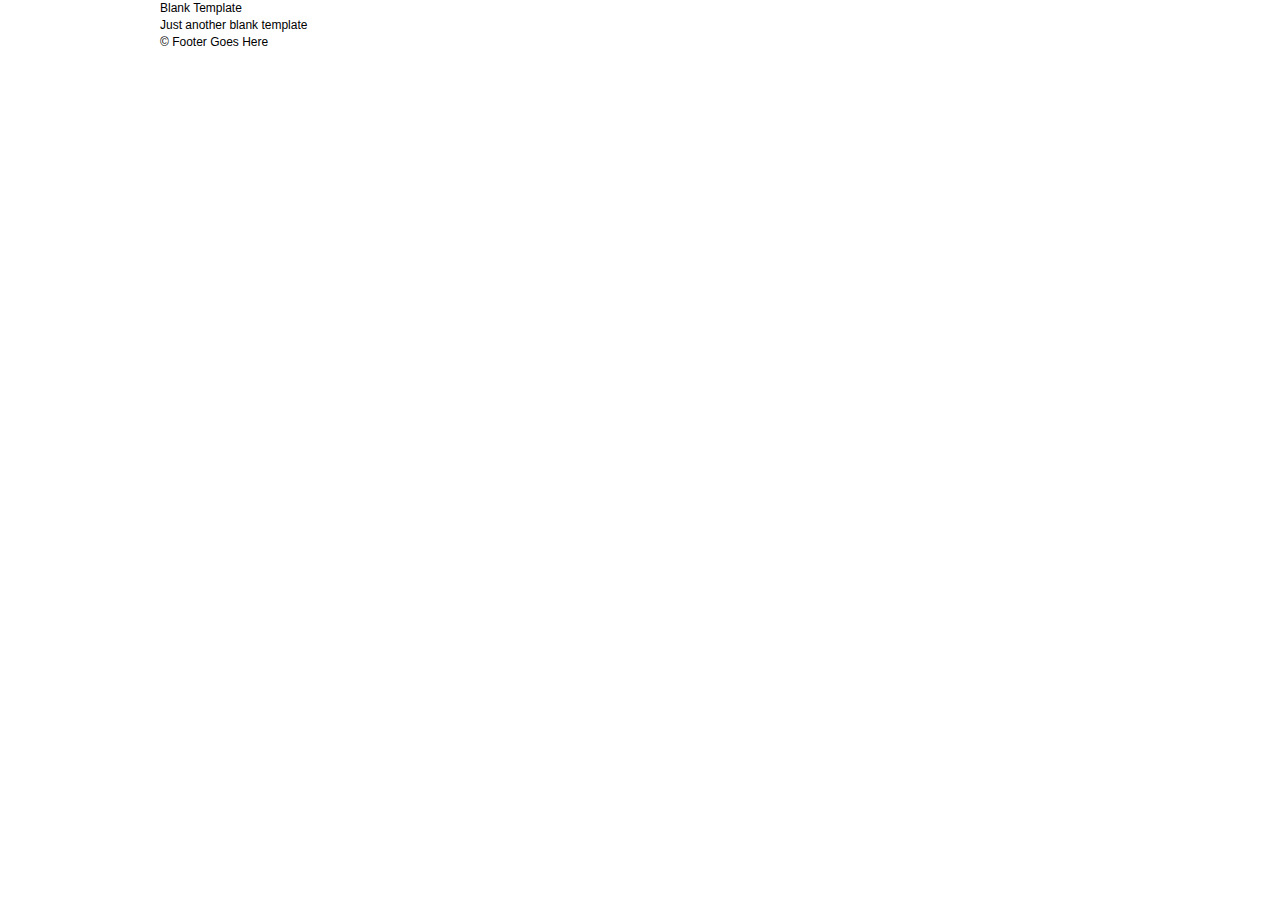
<file: Week_03_Layouts/starter_code/index.html>
<!DOCTYPE html>
<html lang="en">
	<head>
    	<meta charset="utf-8">
    	<meta name="description" content="Your description goes here">
    	<meta name="keywords" content="one, two, three">

		<title>Blank Template</title>

		<!-- external CSS link -->
		<link rel="stylesheet" href="css/reset.css">
		<link rel="stylesheet" href="css/style.css">

	</head>
	<body>
		<div id="container">
			<header>
				<h1>Blank Template</h1>
				<h2>Just another blank template</h2>
			</header>
			<footer>
				&copy; Footer Goes Here
			</footer>
		</div><!-- #container -->
	</body>
</html>
</file>
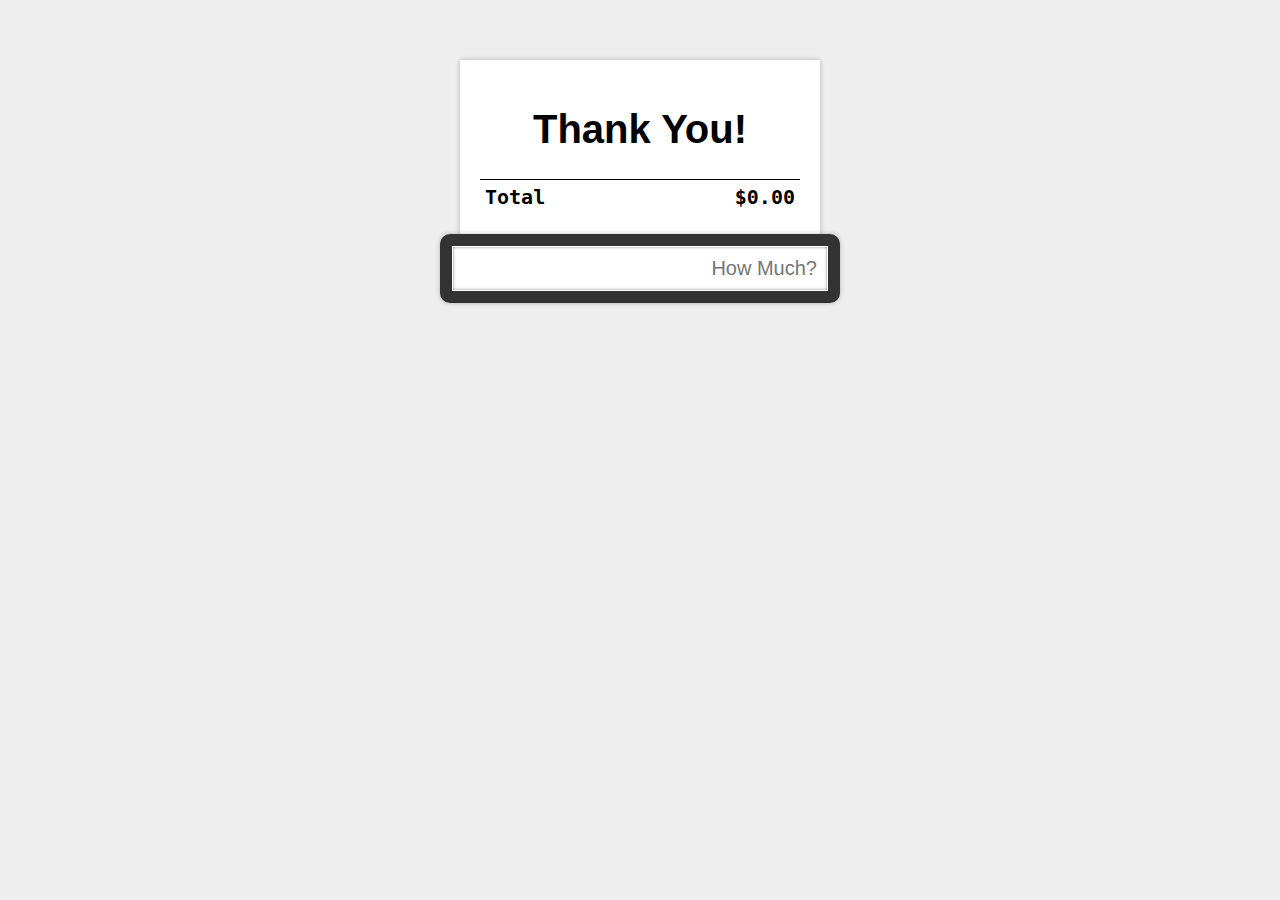
<file: Week_06_jQuery/12_jQuery_Events/cash_register/index.html>
<!DOCTYPE html>
<html>

<head>

  <meta charset="UTF-8">

  <title>Cash Register</title>

    <link rel="stylesheet" href="css/style.css" media="screen" type="text/css" />

</head>

<body>

  <div id="register">
  <div id="ticket">
    <h1>Thank You!</h1>
    <table>
      <tbody id="entries">
      </tbody>
      <tfoot>
        <tr>
          <th>Total</th>
          <th id="total">$0.00</th>
        </tr>
      </tfoot>
    </table>
  </div>
  <form id="entry">
    <input id="newEntry" autofocus placeholder="How Much?">
  </form>
</div>

  <script src='http://codepen.io/assets/libs/fullpage/jquery.js'></script>

  <script src="js/index.js"></script>

</body>

</html>
</file>
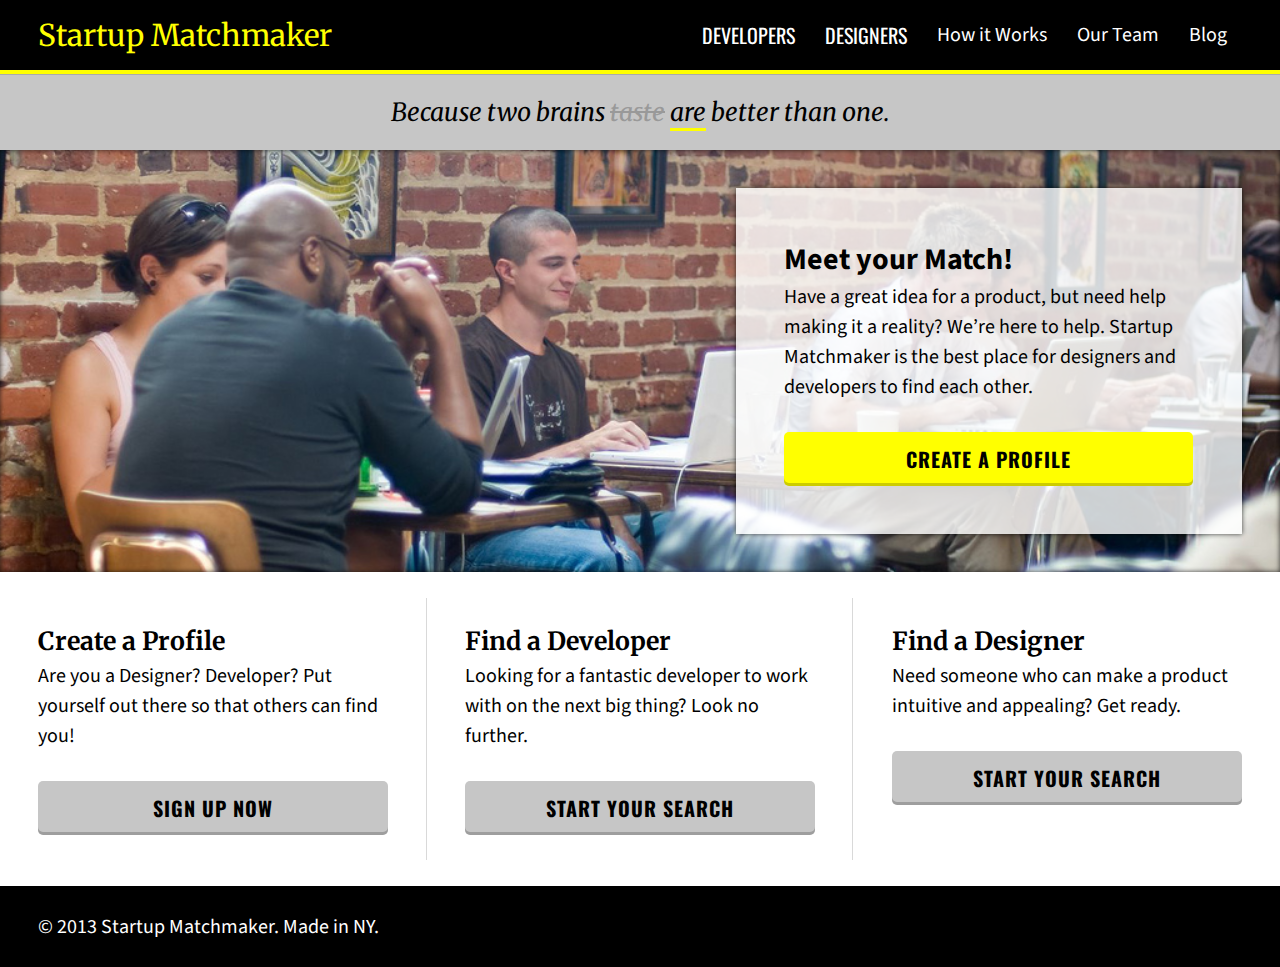
<file: Week_07_Mobile_and_Responsive_Sites/14_responsive_and_bootstrap/starter_code/index.html>
<!doctype html>
<html lang="en-us">
<head>
	<meta charset="utf-8">
	<title>Startup Matchmaker</title>
	<link href='http://fonts.googleapis.com/css?family=Source+Sans+Pro:400,700|Oswald:700|Merriweather:700,700italic' rel='stylesheet' type='text/css'>
	<link rel="stylesheet" href="css/reset.css">
	<link rel="stylesheet" href="css/main.css">
</head>
<body>
	<header id="page-header">
		<div class="wrapper">
			<h1><a href="index.html">Startup Matchmaker</a></h1>
			<nav>
				<ul>
					<li><strong><a href="developers.html">Developers</a></strong></li>
					<li><strong><a href="designers.html">Designers</a></strong></li>			
					<li><a href="how.html">How it Works</a></li>			
					<li><a href="team.html">Our Team</a></li>			
					<li><a href="blog.html">Blog</a></li>			
				</ul>
			</nav>
		</div>
	</header>
	<p class="tagline">Because two brains <del>taste</del> <ins>are</ins> better than&nbsp;one.</p>
	<section class="banner">
		<div class="wrapper">
			<div class="blurb">
				<h2>Meet your Match!</h2>
				<p>Have a great idea for a product, but need help making it a reality? We’re here to help. Startup Matchmaker is the best place for designers and developers to find each other.</p>
				<a class="button" href="#">Create a Profile</a>
			</div>
		</div>
	</section>
	<div class="wrapper">
		<section class="touts">
			<section class="tout">
				<header>
					<h3>Create a Profile</h3>
				</header>
				<p>Are you a Designer? Developer? Put yourself out there so that others can find you!</p>
				<a class="button" href="#">Sign Up Now</a>
			</section>
			<section class="tout">
				<header>
					<h3>Find a Developer</h3>
				</header>
				<p>Looking for a fantastic developer to work with on the next big thing? Look no further.</p>
				<a class="button" href="developers.html">Start Your Search</a>
			</section>
			<section class="tout">
				<header>
					<h3>Find a Designer</h3>
				</header>
				<p>Need someone who can make a product intuitive and appealing? Get ready.</p>
				<a class="button" href="designers.html">Start Your Search</a>
			</section>
		</section>
	</div>
	<footer>
		<div class="wrapper">
			© 2013 Startup Matchmaker. Made in NY.
		</div>
	</footer>
</body>
</html>
</file>
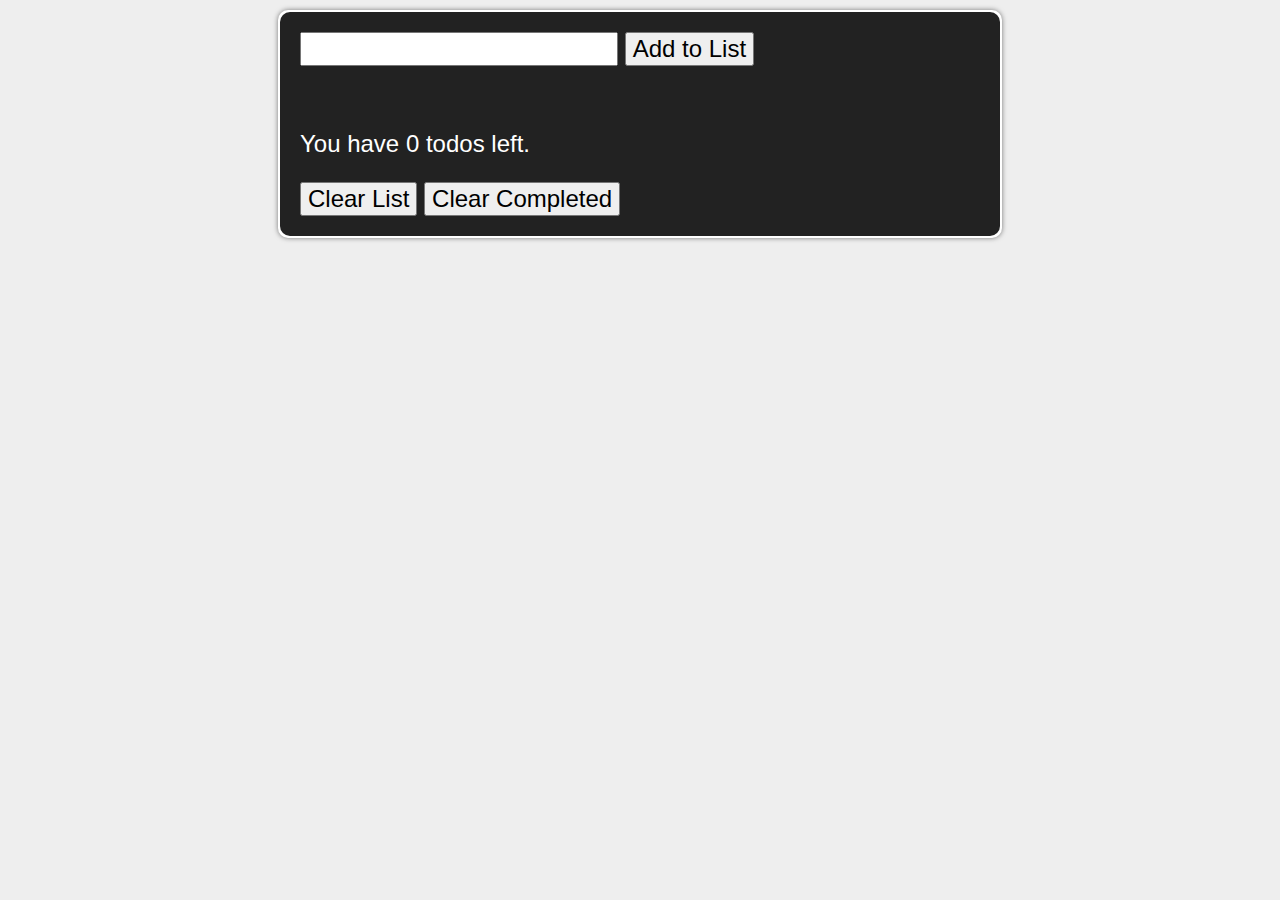
<file: Week_08_Forms_and_APIs/16_APIs/ToDoList/index.html>
<!DOCTYPE html>
<html>
	<head>
		<meta charset="UTF-8">
		<title>Todo List</title>
		<link rel="stylesheet" href="css/style.css" media="screen" type="text/css">
	</head>
	<body>
		<div id="app">
			<header>
				<form id="new">
					<input type="text" name="newItem" id="newItem"> <button id="add">Add to List</button>
				</form>
			</header>
			<ul id="todos"></ul>
			<footer>
				<div class="status">
					<p>
						You have <span id="count">0</span> todos left.
					</p>
				</div>
				<div class="controls">
					<button id="clear">Clear List</button>
					<button id="clearCompleted">Clear Completed</button>
				</div>
			</footer>
		</div>



		<script src="http://ajax.googleapis.com/ajax/libs/jquery/1.10.1/jquery.min.js" type="text/javascript"></script>
		<script src="js/main.js" type="text/javascript"></script>
	</body>
</html>
</file>
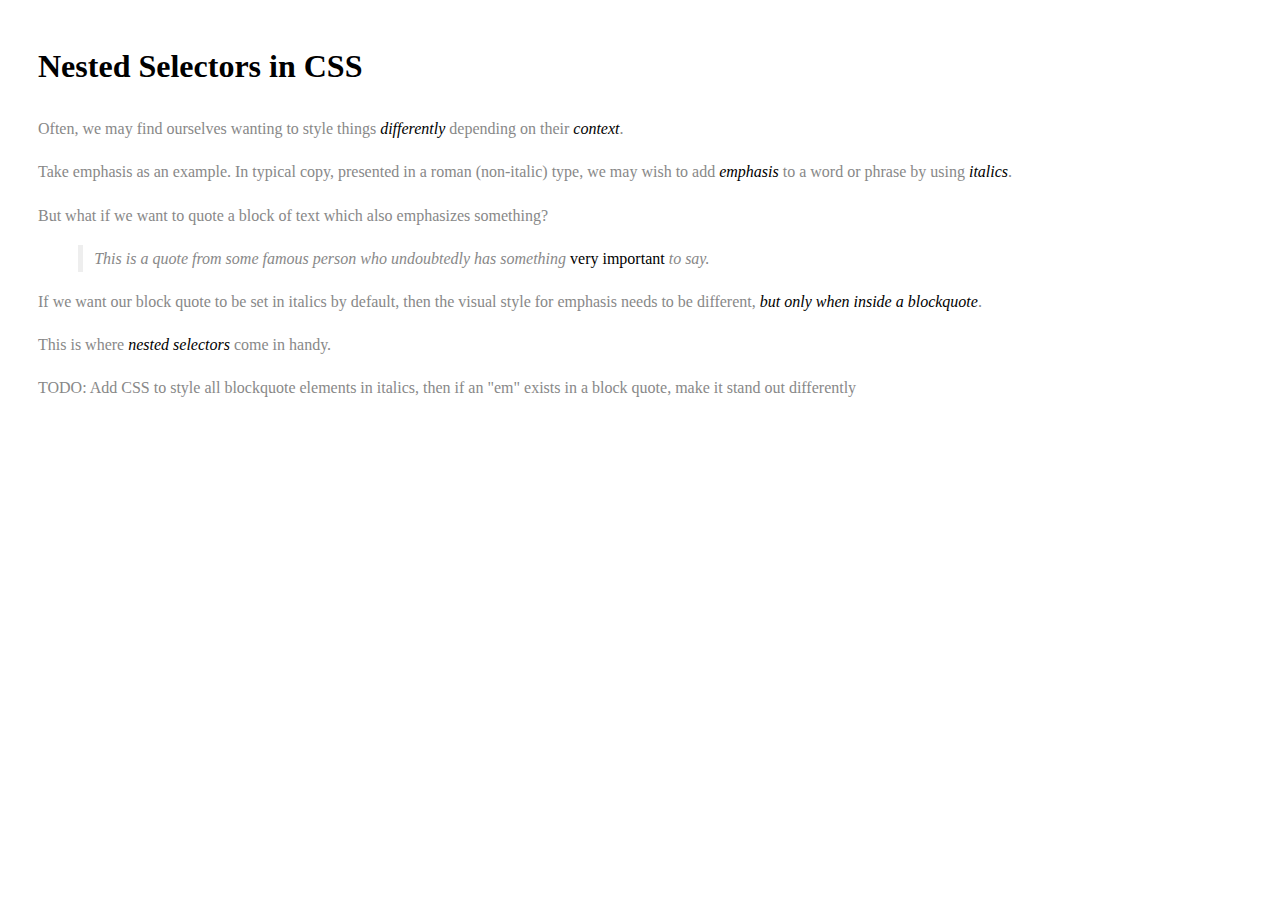
<file: Week_02_Advanced_CSS/04_box_model_layouts/starter_code/1_nested_selectors/index.html>
<!DOCTYPE html>
<html>

<head>

  <meta charset="UTF-8">

  <title>Nested Selectors - CodePen</title>

    <link rel="stylesheet" href="css/style.css" media="screen" type="text/css" />

</head>

<body>

  <h1>Nested Selectors in CSS</h1>

	<p>Often, we may find ourselves wanting to style things <em>differently</em> depending on their <em>context</em>.</p>

	<p>Take emphasis as an example. In typical copy, presented in a roman (non-italic) type, we may wish to add <em>emphasis</em> to a word or phrase by using <em>italics</em>.</p>

	<p>But what if we want to quote a block of text which also emphasizes something?</p>

	<blockquote>
  	<p>This is a quote from some famous person who undoubtedly has something <em>very important</em> to say.</p>
	</blockquote>

	<p>If we want our block quote to be set in italics by default, then the visual style for emphasis needs to be different, <em>but only when inside a blockquote</em>.</p>

	<p>This is where <em>nested selectors</em> come in handy.</p>

	<p>TODO: Add CSS to style all blockquote elements in italics, then if an "em" exists in a block quote, make it stand out differently</p>

</body>

</html>
</file>
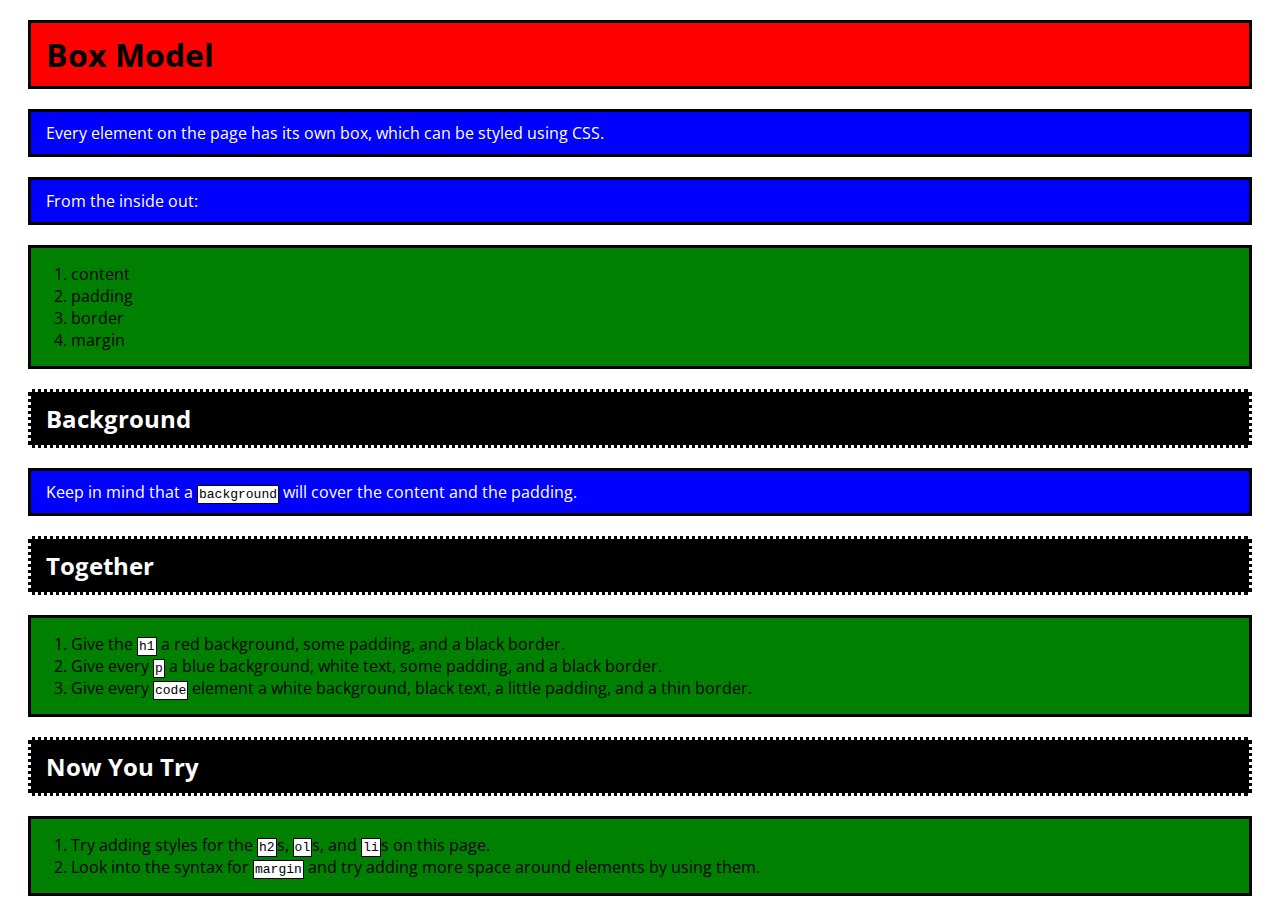
<file: Week_02_Advanced_CSS/04_box_model_layouts/starter_code/2_tags_boxes/index.html>
<!DOCTYPE html>
<html>

<head>

  <meta charset="UTF-8">

  <title>The Box Model</title>

    <link rel="stylesheet" href="css/style.css" media="screen" type="text/css" />

</head>

<body>

  <h1>Box Model</h1>
  <p>Every element on the page has its own box, which can be styled using CSS.</p>
  <p>From the inside out:</p>
  <ol>
    <li>content</li>
    <li>padding</li>
    <li>border</li>
    <li>margin</li>
  </ol>

<h2>Background</h2>
<p>Keep in mind that a <code>background</code> will cover the content and the padding.</p>

<h2>Together</h2>
<ol>
  <li>Give the <code>h1</code> a red background, some padding, and a black border.</li>
  <li>Give every <code>p</code> a blue background, white text, some padding, and a black border.</li>
  <li>Give every <code>code</code> element a white background, black text, a little padding, and a thin border.</li>
</ol>

<h2>Now You Try</h2>
<ol>
  <li>Try adding styles for the <code>h2</code>s, <code>ol</code>s, and <code>li</code>s on this page.</li>
  <li>Look into the syntax for <code>margin</code> and try adding more space around elements by using them.</li>
</ol>

</body>

</html>
</file>
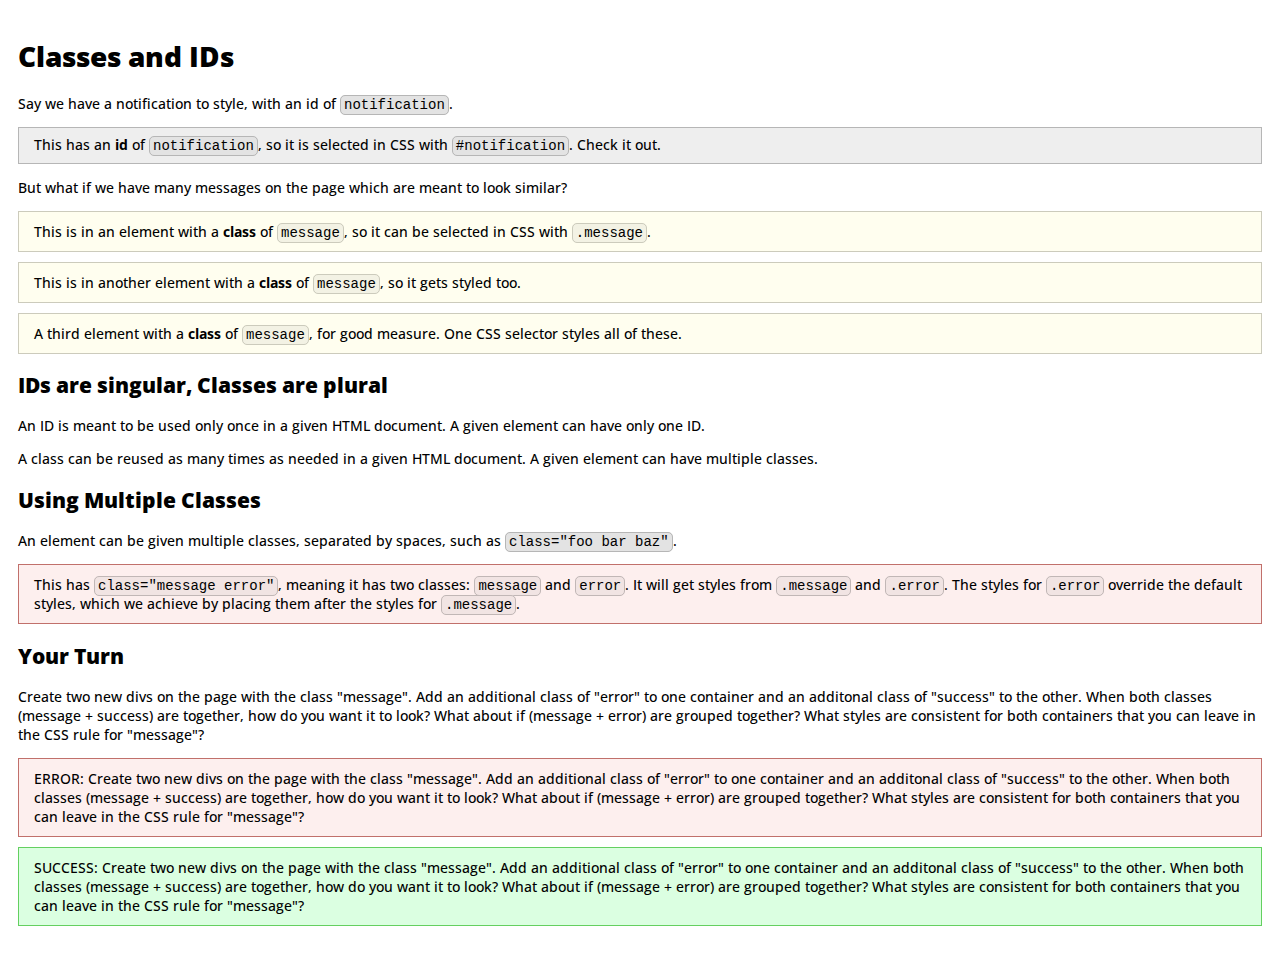
<file: Week_02_Advanced_CSS/04_box_model_layouts/starter_code/3_error_message/index.html>
<!DOCTYPE html>
<html>

<head>

  <meta charset="UTF-8">

  <title>Error Message</title>

    <link rel="stylesheet" href="css/style.css" media="screen" type="text/css" />

</head>

<body>

	<h1>Classes and IDs</h1>

	<p>Say we have a notification to style, with an id of <code id="notification">notification</code>.<p>

	<div id="div1">
  		This has an <strong>id</strong> of <code id="notification">notification</code>, so it is selected in CSS with <code id="notification">#notification</code>. Check it out.
	</div>

	<p>But what if we have many messages on the page which are meant to look similar?</p>

	<div id="div2">
  		This is in an element with a <strong>class</strong> of <code class="message">message</code>, so it can be selected in CSS with <code class="message">.message</code>.
	</div>

	<div id="div3">
  		This is in another element with a <strong>class</strong> of <code class="message" class="message">message</code>, so it gets styled too.
	</div>

	<div id="div4">
  		A third element with a <strong>class</strong> of <code class="message">message</code>, for good measure. One CSS selector styles all of these.
	</div>

	<h2>IDs are singular, Classes are plural</h2>

	<p>An ID is meant to be used only once in a given HTML document. A given element can have only one ID.</p>

	<p>A class can be reused as many times as needed in a given HTML document. A given element can have multiple classes.</p>

	<h2>Using Multiple Classes</h2>

	<p>An element can be given multiple classes, separated by spaces, such as <code class="foo">class="foo bar baz"</code>.</p>

	<div id="div5">
 		This has <code class="message error">class="message error"</code>, meaning it has two classes: <code class="message error">message</code> and <code class="message error">error</code>. It will get styles from <code class="message error">.message</code> and <code class="message error">.error</code>. The styles for <code class="message error">.error</code> override the default styles, which we achieve by placing them after the styles for <code class="message error">.message</code>.
	</div>

	<h2>Your Turn</h2>

	<p>Create two new divs on the page with the class "message". Add an additional class of "error" to one container and an additonal class of "success" to the other. When both classes (message + success) are together, how do you want it to look? What about if (message + error) are grouped together? What styles are consistent for both containers that you can leave in the CSS rule for "message"?</p>

	<div class="message error">
		ERROR: Create two new divs on the page with the class "message". Add an additional class of "error" to one container and an additonal class of "success" to the other. When both classes (message + success) are together, how do you want it to look? What about if (message + error) are grouped together? What styles are consistent for both containers that you can leave in the CSS rule for "message"?
	</div>

	<div class="message success">
		SUCCESS: Create two new divs on the page with the class "message". Add an additional class of "error" to one container and an additonal class of "success" to the other. When both classes (message + success) are together, how do you want it to look? What about if (message + error) are grouped together? What styles are consistent for both containers that you can leave in the CSS rule for "message"?
	</div>

</body>

</html>
</file>
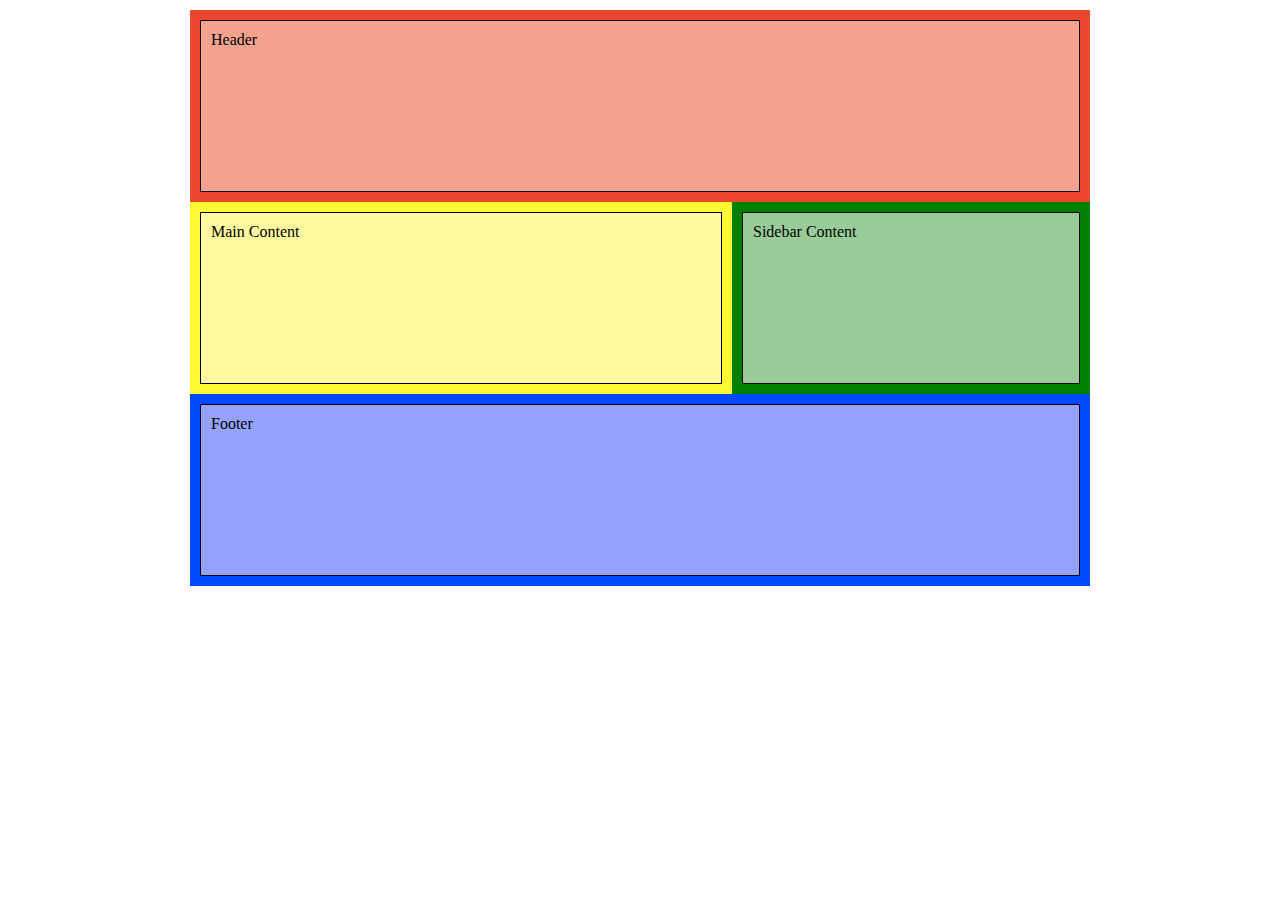
<file: Week_02_Advanced_CSS/04_box_model_layouts/starter_code/4_floating_sections/index.html>
<!DOCTYPE html>
<html>

<head>

  <meta charset="UTF-8">

  <title>Page Layout</title>

    <link rel="stylesheet" href="css/style.css" media="screen" type="text/css" />

</head>

<body>

  <header>
  <div class="placeholder">
    Header
  </div>
</header>

<section id="main">
  <div class="placeholder">
    Main Content
  </div>
</section>

<aside>
  <div class="placeholder">
    Sidebar Content
  </div>
</aside>

<footer>
  <div class="placeholder">
    Footer
  </div>
</footer>

</body>

</html>
</file>
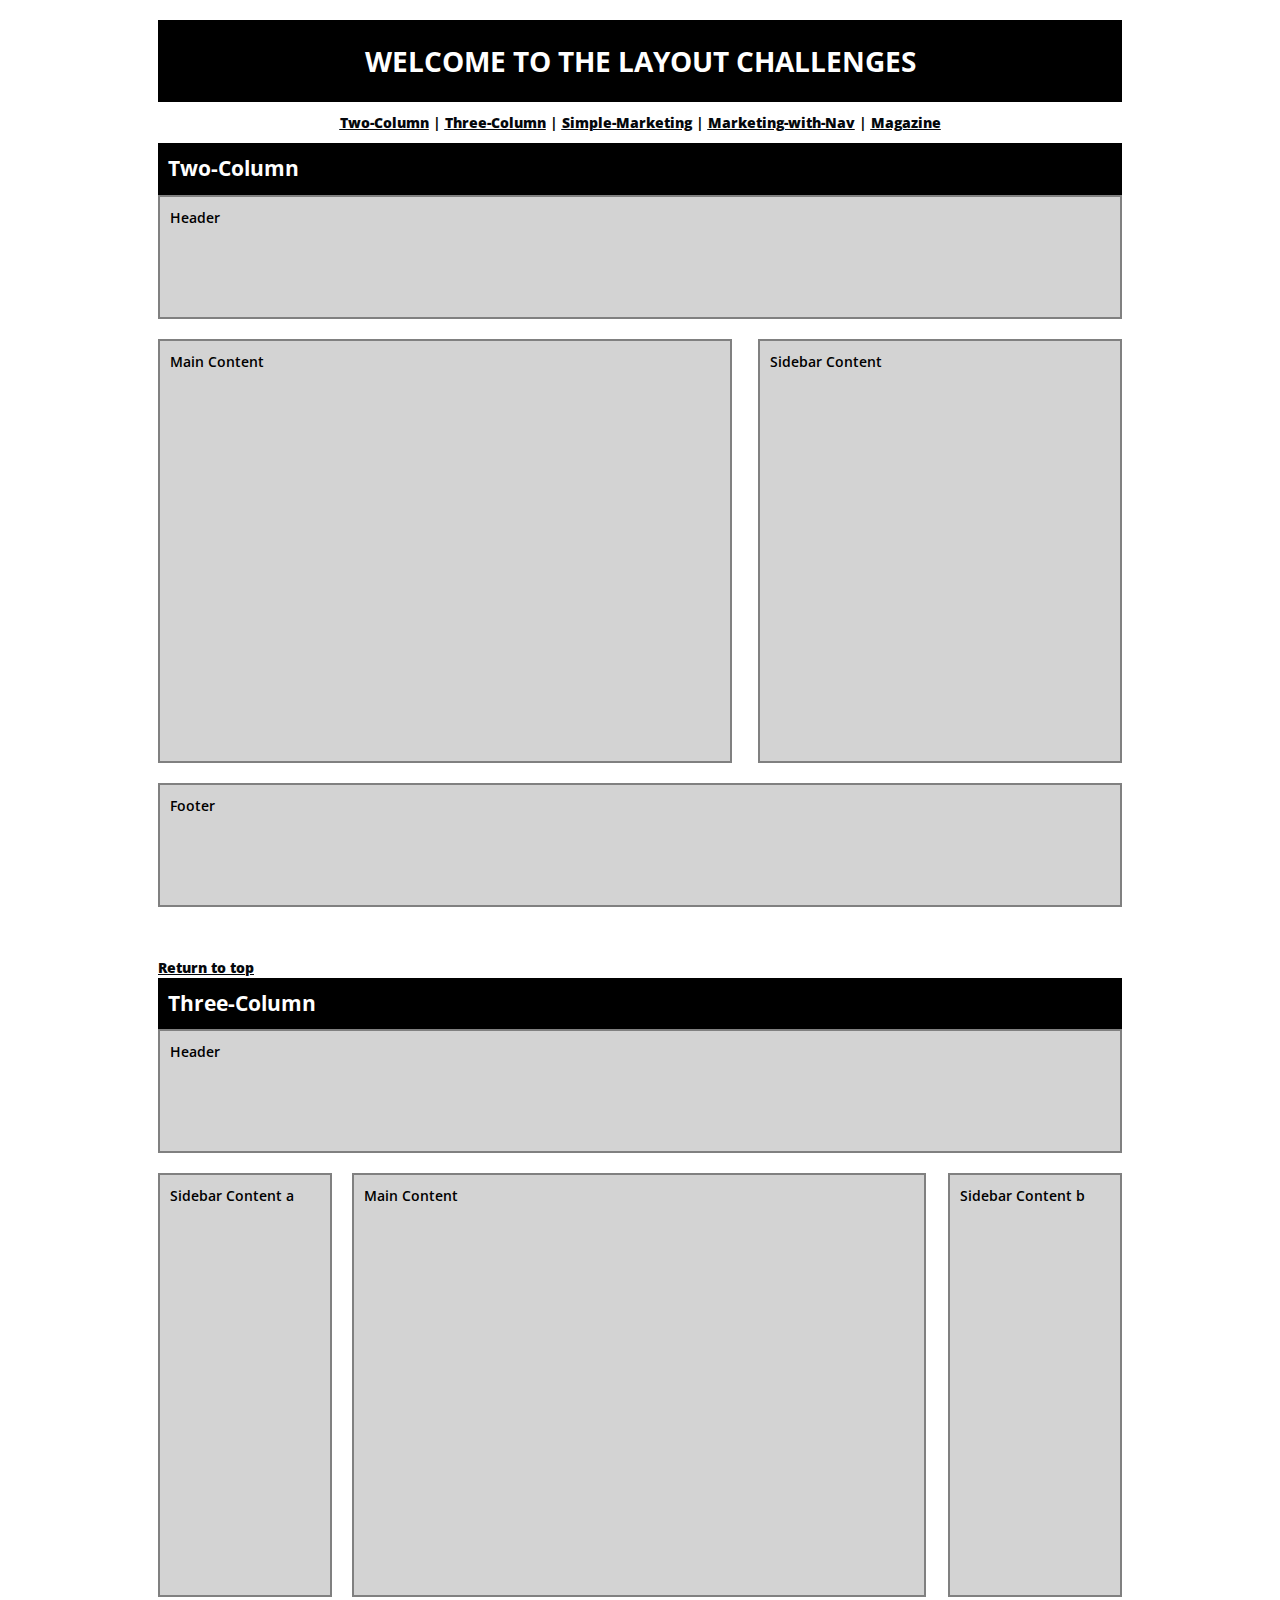
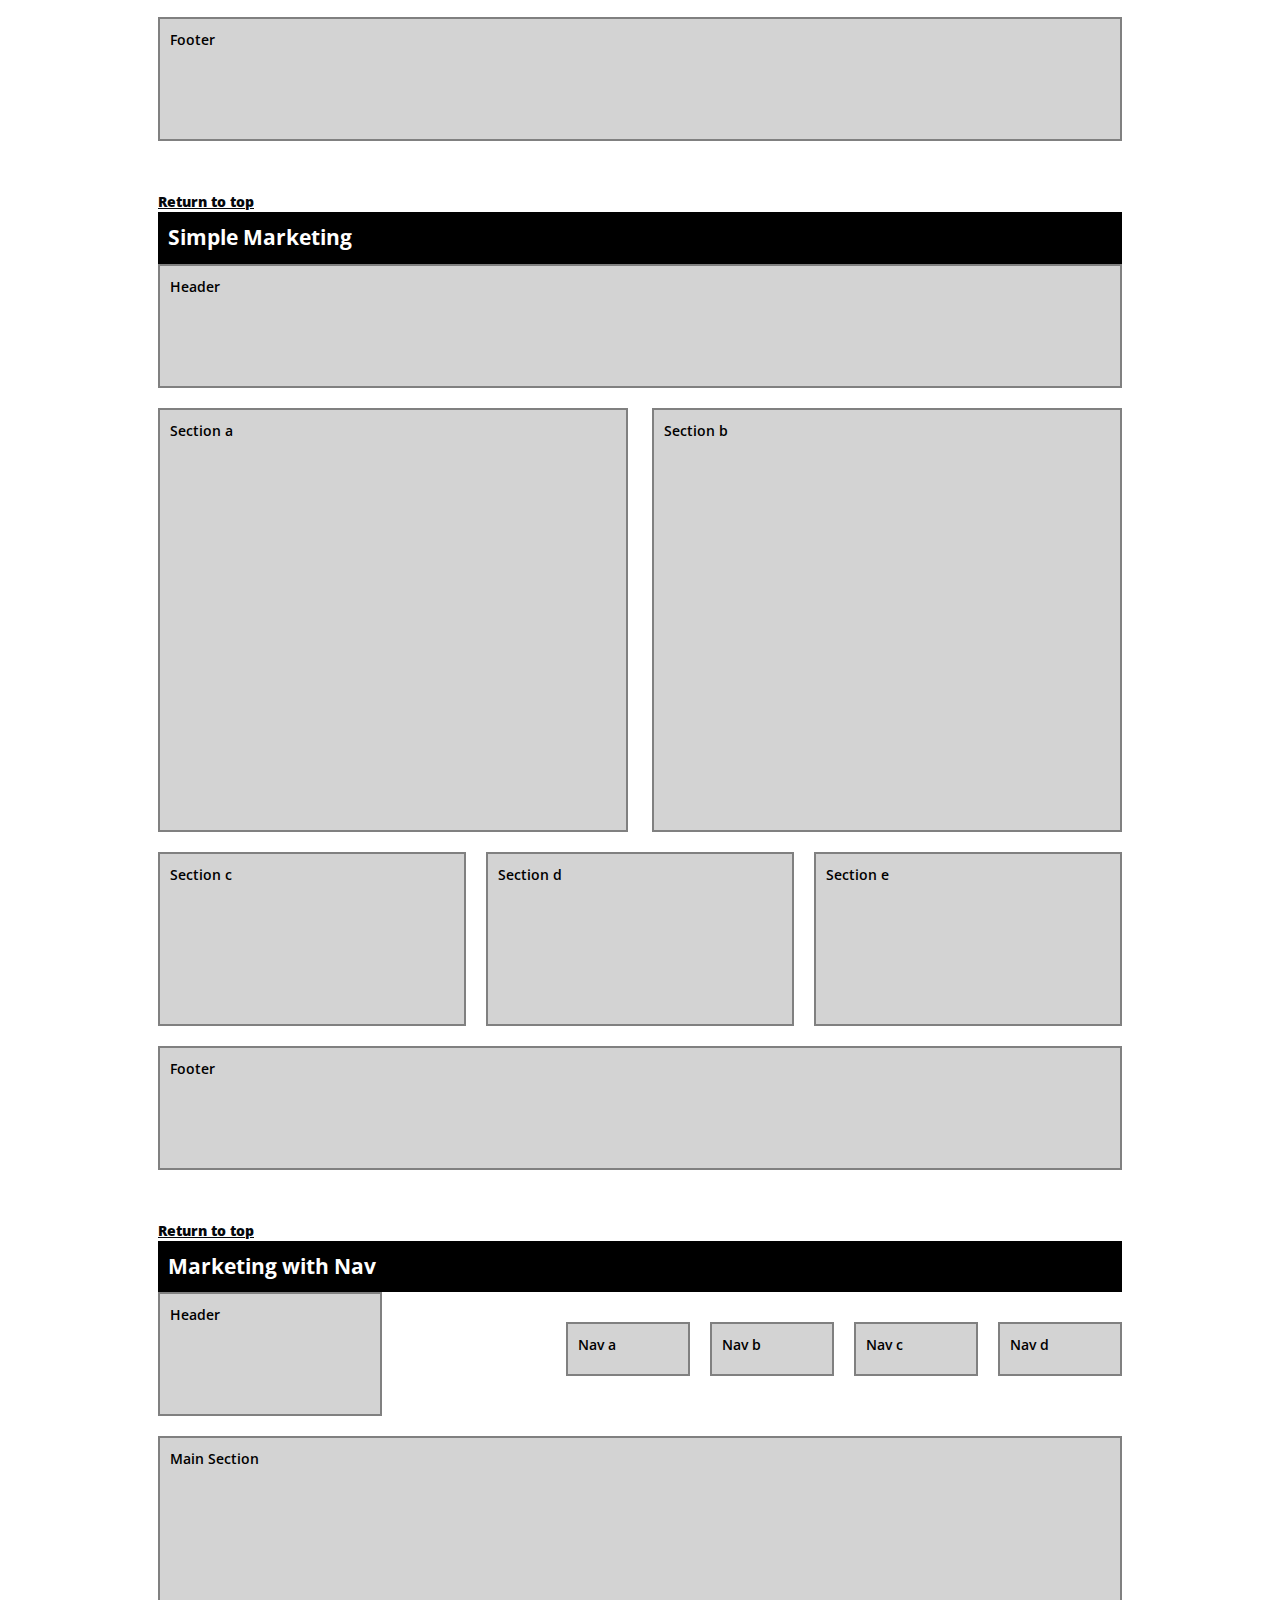
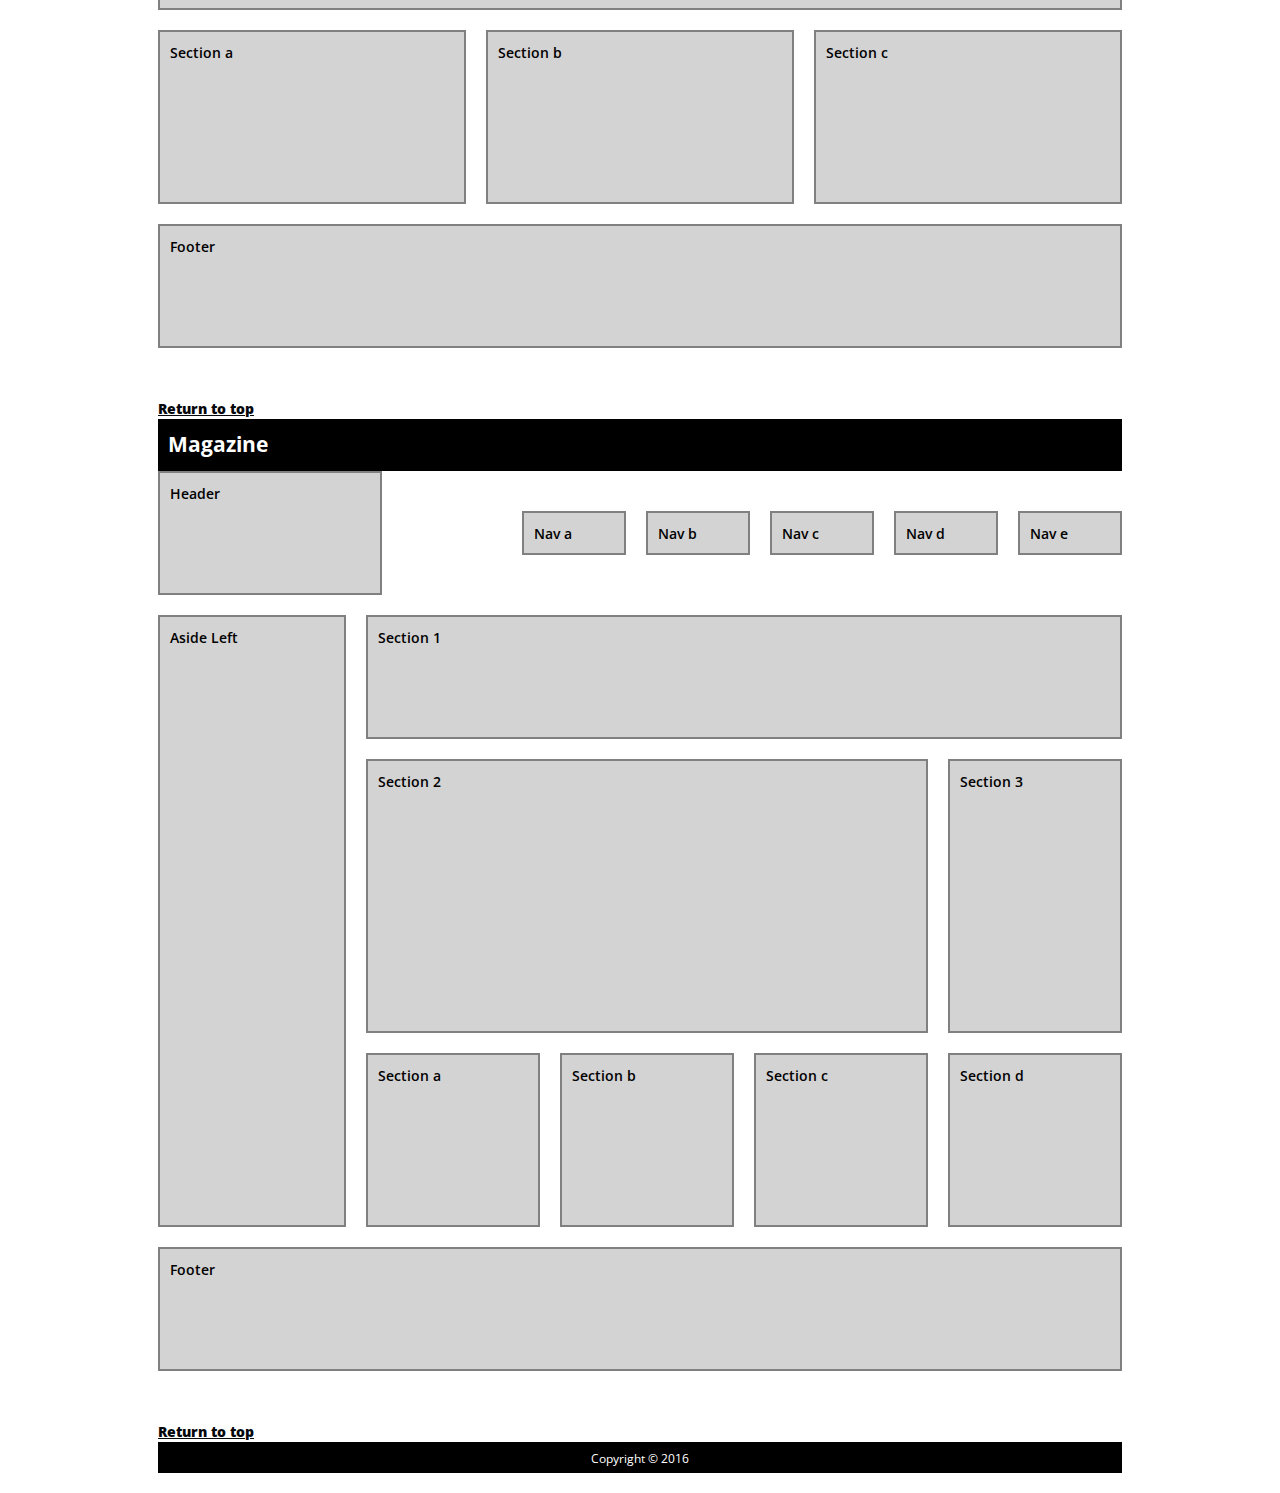
<file: Week_02_Advanced_CSS/04_box_model_layouts/starter_code/layout_challenge/index.html>
<!DOCTYPE html>
<html lang="en">
	<head>
    	<meta charset="utf-8"><!-- IMPORTANT: HTML5 -->
    	<meta name="description" content="Your description goes here">
    	<meta name="keywords" content="one, two, three">

		<title>LAYOUTS</title>

		<!-- external CSS link -->
		<link rel="stylesheet" href="css/style.css">
		<link rel="shortcut icon/favicon" type="" href="">
		
	</head>
	<body>
		<header id="top">
			<h1>WELCOME TO THE LAYOUT CHALLENGES</h1>
			<nav class="header-nav">
				<p class=""><strong>
				<u><a href="#Two-Column">Two-Column</a></u> |
				<u><a href="#Three-Column">Three-Column</a></u> |
				<u><a href="#Simple-Marketing">Simple-Marketing</a></u> |
				<u><a href="#Marketing-with-Nav">Marketing-with-Nav</a></u> |
				<u><a href="#Magazine">Magazine</a></u>
				</strong></p>
			</nav>
		</header>

		<!-- LAYOUT Two-Column -->
		<section class="Two-Column" id="Two-Column">
			<h2>Two-Column</h2>
				<header>
    				Header
				</header>

				<section ="Two-Column-main">
    				Main Content
				</section>

				<aside>
    				Sidebar Content
				</aside>

				<footer>
					Footer
				</footer>
		</section>
<a href="#top">Return to top</a>
		<!-- LAYOUT Three-Column -->
		<section class="Three-Column" id="Three-Column">
			<h2>Three-Column</h2>
				<header>
    				Header
				</header>

				<aside class="aside-a">
    				Sidebar Content a
				</aside>

				<section ="Two-Column-main">
    				Main Content
				</section>

				<aside class="aside-b">
    				Sidebar Content b
				</aside>

				<footer>
					Footer
				</footer>
		</section>
<a href="#top">Return to top</a>
		<!-- LAYOUT Simple Marketing -->
		<section class="Simple-Marketing" id="Simple-Marketing">
			<h2>Simple Marketing</h2>
				<header>
    				Header
				</header>

				<section class="section-a">
    				Section a
				</section>

				<section class="section-b">
    				Section b
				</section>

				<section class="section-c">
    				Section c
				</section>

				<section class="section-d">
    				Section d
				</section>

				<section class="section-e">
    				Section e
				</section>
				
				<footer>
					Footer
				</footer>
		</section>
<a href="#top">Return to top</a>
		<!-- LAYOUT arketing with Nav -->
		<section class="Marketing-with-Nav" id="Marketing-with-Nav">
			<h2>Marketing with Nav</h2>
				<header>
    				Header
				</header>

				<nav>
					<nav class="nav-a">Nav a</nav>
					<nav class="nav-b">Nav b</nav>
					<nav class="nav-c">Nav c</nav>
					<nav class="nav-d">Nav d</nav>
				</nav>

				<section class="section-main">
    				Main Section 
				</section>

				<section class="section-a">
    				Section a
				</section>

				<section class="section-b">
    				Section b
				</section>

				<section class="section-c">
    				Section c
				</section>
				
				<footer>
					Footer
				</footer>
		</section>
<a href="#top">Return to top</a>
		<!-- LAYOUT Magazine -->
		<section class="Magazine" id="Magazine">
			<h2>Magazine</h2>
				<header>
    				Header
				</header>

				<nav>
					<nav class="nav-a">Nav a</nav>
					<nav class="nav-b">Nav b</nav>
					<nav class="nav-c">Nav c</nav>
					<nav class="nav-d">Nav d</nav>
					<nav class="nav-e">Nav e</nav>
				</nav>

				<aside class="aside-left">
    				Aside Left 
				</aside>

				<section class="section-1">
    				Section 1
				</section>

				<section class="section-2">
    				Section 2
				</section>

				<section class="section-3">
    				Section 3
				</section>

				<section class="section-a">
    				Section a
				</section>

				<section class="section-b">
    				Section b
				</section>

				<section class="section-c">
    				Section c
				</section>
				
				<section class="section-d">
    				Section d
				</section>

				<footer>
					Footer
				</footer>
		</section>
<a href="#top">Return to top</a>
		<footer class="copyright">
			<small>Copyright © 2016</small>
		</footer>

	</body>
</html>
</file>
<file: Week_03_Layouts/starter_code/css/style.css>
/*
Project Name: Blank Template
Client: Your Client
Author: Your Name
Developer @GA in NYC
*/


/******************************************
/* SETUP
/*******************************************/

/* Box Model Hack */
* {
     -moz-box-sizing: border-box; /* Firexfox */
     -webkit-box-sizing: border-box; /* Safari/Chrome/iOS/Android */
     box-sizing: border-box; /* IE */
}

/* Clear fix hack */
.clearfix:after {
     content: ".";
     display: block;
     clear: both;
     visibility: hidden;
     line-height: 0;
     height: 0;
}

.clear {
  clear: both;
}

.alignright {
  float: right;
  padding: 0 0 10px 10px; /* note the padding around a right floated image */
}

.alignleft {
  float: left;
  padding: 0 10px 10px 0; /* note the padding around a left floated image */
}

/******************************************
/* BASE STYLES
/*******************************************/

body {
     color: #000;
     font-size: 12px;
     line-height: 1.4;
     font-family: Helvetica, Arial, sans-serif;
}


/******************************************
/* LAYOUT
/*******************************************/

/* Center the container */
#container {
  width: 960px;
  margin: auto;
}

header {

}

footer {

}

/******************************************
/* ADDITIONAL STYLES
/*******************************************/
</file>
<file: Week_06_jQuery/12_jQuery_Events/cash_register/css/style.css>
body {
  background: #EEE;
  font-family: sans-serif;
  font-size: 20px;
  margin: 3em;
  padding: 0;
}
#register {
  width: 20em;
  margin: auto;
}
#ticket {
  background: white;
  margin: 0 1em;
  padding: 1em;
  box-shadow: 0 0 5px rgba(0,0,0,.25);
}
#ticket h1 {
  text-align: center;
}
#ticket table {
  font-family: monospace;
  width: 100%;
  border-collapse: collapse;
}
#ticket td, #ticket th {
  padding: 5px;
}
#ticket th {
  text-align: left;
}
#ticket td, #ticket #total {
  text-align: right;
}
#ticket tfoot th {
  border-top: 1px solid black;
}

#entry {
  background: #333;
  padding: 12px;
  border-radius: 10px;
  box-shadow: 0 0 5px rgba(0,0,0,.25);
}
#entry input {
  width: 100%;
  padding: 10px;
  border: 1px solid black;
  text-align: right;
  font-family: sans-serif;
  font-size: 20px;
  box-shadow: inset 0 0 3px rgba(0,0,0,.5);
  -webkit-box-sizing: border-box;
  -moz-box-sizing: border-box;
  box-sizing: border-box;
}
#entry input:focus {
  outline: none;
  border-color: rgba(255,255,255,.75);
}
</file>
<file: Week_07_Mobile_and_Responsive_Sites/14_responsive_and_bootstrap/starter_code/css/main.css>
/*GENERAL STYLING*/

body {
	font-family: 'Source Sans Pro', sans-serif;
	font-size: 20px;
	line-height: 1.5;
	cursor: default;
}

.wrapper {
	max-width: 1280px;
	margin: auto;
}

/*FONTS*/
h1 {
	font-size: 2em;
	line-height: 1;
}
h2 {
	font-size: 1.5em;
	font-weight: bold;
}
h3 {
	font-family: 'Merriweather', serif;
	font-size: 1.25em;
	font-weight: bold;
}
p {
	margin: 0 0 1.5em 0;
}

.button {
	font-family: 'Oswald', sans-serif;
	text-decoration: none;
	text-transform: uppercase;
	letter-spacing: 1px;
	font-weight: bold;
	background: yellow;
	color: black;
	display: block;
	text-align: center;
	padding: 12px;
	box-shadow: inset 0 -3px 0 rgba(0,0,0,.2);
	border-radius: 5px;
}

/*HEADER STYLING*/

#page-header {
	background: black;
	color: white;
	overflow: hidden;
	border-bottom: 4px solid yellow;
	padding: 0 3%;
}
#page-header a {
	color: inherit;
	text-decoration: none;
}
#page-header h1 {
	float: left;
	color: yellow;
	font-family: 'Merriweather', serif;
	font-size: 1.5em;
	margin: 20px 0 0 0;
}
#page-header nav {
	float: right;
}
#page-header nav li {
	float: left;
}
#page-header nav a {
	display: block;
	padding: 20px 15px;
}
#page-header nav li a:hover {
	color: yellow;
}
#page-header nav li.active a {
	background: #666;
}
#page-header nav strong {
	font-family: 'Oswald', sans-serif;
	text-transform: uppercase;
}
#page-header nav strong a {
}

/* TAGLINE STYLING*/

.tagline {
	font-family: 'Merriweather', serif;
	text-align: center;
	margin: 0;
	padding: 1em 3%;
	font-size: 1.25em;
	line-height: 1em;
	font-style: italic;
	background: #C6C6C6;
	border-top: 1px solid #AAA;
}
.tagline del {
	color: #999;
}
.tagline ins {
	text-decoration: none;
	border-bottom: 3px solid yellow;
}

.banner {
	background: url(../images/coworking.jpg) center center no-repeat;
	background-size: cover;
	overflow: hidden;
	padding: 3%;
	box-shadow: inset 0 0 5px rgba(0,0,0,.75);
}

.blurb {
	background: rgba(255,255,255,.8);
	width: 34%;
	margin: 0 auto;
	padding: 4%;
	float: right;
	box-shadow: 0 0 5px rgba(0,0,0,.75);
}
 
/* TOUTS STYLING*/
.touts {
	background: #EEE;
	background: white;
	overflow: hidden;
	padding: 2% 0;
}
.tout {
	float: left;
	width: 27.3333%;
	padding: 2% 3%;
	box-shadow: inset -1px 0 0 rgba(0,0,0,.15);
}
.tout:last-child {
	box-shadow: none;
}
.tout .button {
	background: #C6C6C6;
}

.profiles {
	background: #C6C6C6;
	padding: 10px;
}
.cards {
	overflow: hidden;
}
.card {
	float: left;
	width: 25%;
}
.card img {
	max-width: 100%;
}
.card article {
	background: white;
	margin: 10px;
	padding: 10px;
}
.card .button {
	font-size: .75em;
}

.tags {
	overflow: hidden;
	margin-bottom: 10px;
}
.tags li {
	float: left;
}
.tags li a {
	display: block;
	background: #666;
	padding: 1px 12px;
	border-radius: 100px;
	font-size: .75em;
	margin: 0 5px 5px 0;
	color: white;
	text-decoration: none;
}

/*FOOTER*/
footer {
	background: black;
	color: white;
	padding: 2% 3%;
}
</file>
<file: Week_08_Forms_and_APIs/16_APIs/ToDoList/css/style.css>
body, form, input, button {
  font-size: 24px;
  font-family: sans-serif;
}

body {
	background: #EEE;
	margin: 0;
	padding: 0;
}

#app {
	max-width: 30em;
	margin: 10px auto;
	border-radius: 10px;
	padding: 2px;
	background: white;
	box-shadow: 0 0 5px rgba(0,0,0,.5);
}

#app header, #app footer {
	background: #222;
	color: white;
	padding: 20px;
}
#app header {
	border-radius: 10px 10px 0 0;
}
#app footer {
	border-radius: 0 0 10px 10px;
}

#todos {
	background: white;
	margin: 0;
	padding: 0;
	list-style: none;
}
#todos li {
	padding: 8px 20px;
}
#todos li:hover {
	background: #EEE;
}

#todos .item {
	cursor: pointer;
}
#todos .done .item {
	color: #CCC;
	text-decoration: line-through;
}

#todos a {
	visibility: hidden;
	cursor: pointer;
col
	color: navy;
}
#todos li:hover a {
	visibility: visible;
}
#todos a:hover {
	text-decoration: underline;
}
</file>
<file: Week_02_Advanced_CSS/04_box_model_layouts/starter_code/1_nested_selectors/css/style.css>
body {
	font-family: Georgia, serif;
	line-height: 1.7;
	color: #888888;
	padding: 10px 30px;
}

h1, em {
	color: black;
}

blockquote p {
	border-left: 5px solid #EEEEEE;
	padding: 0 0 0 0.7em;
	margin: 0;
	font-style: italic;
}

blockquote p em {
	font-style: normal;
}
</file>
<file: Week_02_Advanced_CSS/04_box_model_layouts/starter_code/2_tags_boxes/css/style.css>
@import url(https://fonts.googleapis.com/css?family=Open+Sans:400,300italic,300,400italic,600,600italic,700,700italic,800,800italic);

body {
	font-family: 'Open sans';
	text-align: left;
}

h1 {
	background-color: red;
	font-weight: 700;
	padding: 10px 15px;
	border: 3px solid black;
	margin: 20px;
}

p {
	background-color: blue;
	color: white;
	padding: 10px 15px;
	border: 3px solid black;
	margin: 20px;
}

code {
	background-color: white;
	color: black;
	padding: 1px;
	border: 1px solid black;
}


/* NOW YOU TRY */

h2 {
	background-color: black;
	color: white;
	font-weight: ;
	padding: 10px 15px;
	border: 3px dotted white;
	margin: 20px;
}

ol {
	background-color: green;
	color: black;
	font-weight: ;
	padding-top: 15px;
	padding-bottom: 15px;
	border: 3px solid black;
	margin: 20px;	
}
</file>
<file: Week_02_Advanced_CSS/04_box_model_layouts/starter_code/3_error_message/css/style.css>
@import url(https://fonts.googleapis.com/css?family=Open+Sans:400,300italic,300,400italic,600,600italic,700,700italic,800,800italic);
/*
* {
	padding: 0px;
	margin: 0px;
}
*/
body {
	font-family: 'Open sans';
	font-style: ;
	font-weight: 500;
	font-size: 14px;
	text-align: left;
	width: ;
	height: ;
	padding: 10px;
	margin: ;
}

h1 {
	font-style: ;
	font-weight: 800;
}

#div1 {
	background-color: #eeeeee;
	padding: 10px 15px;
	border: 1px solid #b6b6b6;
	margin: 0px;
	line-height: 1;
}

#notification {
	background-color: #e3e3e3;
	padding: 1px 3px;
	border: 1px solid #b6b6b6;
	border-radius: 5px;
}

#div2, #div3, #div4 {
	background-color: #fffeef;
	padding: 10px 15px;
	border: 1px solid #cccbbc;
	margin: 10px 0;

}

.message {
	background-color: #f3f2e4;
	padding: 1px 3px;
	border: 1px solid #cccbbc;
	border-radius: 5px;
}

h2 {
	font-style: ;
	font-weight: 800;
}

.foo {
	background-color: #e3e3e3;
	padding: 1px 3px;
	border: 1px solid #b6b6b6;
	border-radius: 5px;
}

#div5 {
	background-color: #fdefee;
	padding: 10px 15px;
	border: 1px solid #c1706b;
	margin: 10px 0;
}

#div5 .message {
	background-color: #f1e4e3;
	padding: 1px 3px;
	border: 1px solid #c1b7b6;
	border-radius: 5px;	
}

#div5 .error {
	background-color: #f1e4e3;
	padding: 1px 3px;
	border: 1px solid #c1b7b6;
	border-radius: 5px;	
}




div.message {
	padding: 10px 15px;
	border-radius: 0px;
	margin: 10px 0;

}

div.error {
	background-color: #fdefee;
	border: 1px solid #c1706b;
}

div.success {
	background-color: #dbffe1;
	border: 1px solid #64d060;
}
</file>
<file: Week_02_Advanced_CSS/04_box_model_layouts/starter_code/4_floating_sections/css/style.css>
body {
    background-color: #ffffff;
    width: 900px;
    height: auto;
    margin: 10px auto;
}

header {
    background-color: #ed462f;  /* RED */
    padding: 10px;
}

header .placeholder {
    background-color: #f3a28d;  /* lighter RED/orange */
    border: 1px solid black;
    padding: 10px;
    width: ;
    height: 150px;
}

#main {
    float: left;
    background-color: #fff835;  /* YELLOW */
    padding: 10px;
}

#main .placeholder {
    background-color: #fffa9e;  /* lighter yellow */
    border: 1px solid black;
    padding: 10px;
    width: 500px;
    height: 150px;
}

aside {
    float: left;
    background-color: #008000;  /* GREEN */
    padding: 10px;
    float: left;
}

aside .placeholder {
    background-color: #99cc99;  /* lighter green */
    border: 1px solid black;
    padding: 10px;
    width: 316px;
    height: 150px;
}

footer {
    clear: both;
    background-color: #0048fb;  /* BLUE */
    padding: 10px;
}

footer .placeholder {
    background-color: #94a2fc;  /* lighter blue */
    border: 1px solid black;
    padding: 10px;
    width: ;
    height: 150px;
}
</file>
<file: Week_02_Advanced_CSS/04_box_model_layouts/starter_code/layout_challenge/css/style.css>
@import url(https://fonts.googleapis.com/css?family=Open+Sans:400,300italic,300,400italic,600,600italic,700,700italic,800,800italic);

* {
	padding: 0px;
	margin: 0px;
}

body {
	font-family: 'Open Sans';
	color: #000000;
	line-height: 1.5;
	font-size: 14px;
	width: 964px;
	margin: 10px auto;
	padding: 10px 0px;
}

a {
  font-weight: 800;
  color: #05080C;
}

h1 {
	text-align: center;
	background-color:black;
    color:white;
    padding:20px;
}

header nav {
	text-align: center;
	padding: 10px 0;
}

section.top {
	text-align: center;
}



/* TWO COLUMN */
.Two-Column {
	text-align: left;
	font-weight: 600;
}

h2 {
	text-align: left;
	background-color: black;
	color: white;
	padding: 10px;
}

.Two-Column header {
	background-color: lightgrey;
	border: 2px solid grey;
	height: 100px;
	padding: 10px;
	margin: 0 0 10px 0;
}

.Two-Column section {
	background-color: lightgrey;
	border: 2px solid grey;
	width: 550px;
	height: 400px;
	float: left;
	padding: 10px;
	margin: 10px 10px 20px 0;
}

.Two-Column aside {
	background-color: lightgrey;
	border: 2px solid grey;
	width: 340px;
	height: 400px;
	float: right;
	padding: 10px;
	margin: 10px 0 20px 10px;
}

.Two-Column footer {
	background-color: lightgrey;
	border: 2px solid grey;
	height: 100px;
	clear: both;
	padding: 10px;
	margin: 0 0 50px 0;
}



/* THREE COLUMN */
.Three-Column {
	text-align: left;
	font-weight: 600;
}

.Three-Column header {
	background-color: lightgrey;
	border: 2px solid grey;
	height: 100px;
	padding: 10px;
	margin: 0 0 10px 0;
}

.Three-Column .aside-a {
	background-color: lightgrey;
	border: 2px solid grey;
	width: 150px;
	height: 400px;
	float: left;
	padding: 10px;
	margin: 10px 10px 20px 0;
}

.Three-Column section {
	background-color: lightgrey;
	border: 2px solid grey;
	width: 550px;
	height: 400px;
	float: left;
	padding: 10px;
	margin: 10px 10px 20px 10px;
}

.Three-Column .aside-b{
	background-color: lightgrey;
	border: 2px solid grey;
	width: 150px;
	height: 400px;
	float: right;
	padding: 10px;
	margin: 10px 0 20px 10px;
}

.Three-Column footer {
	background-color: lightgrey;
	border: 2px solid grey;
	height: 100px;
	clear: both;
	padding: 10px;
	margin: 0 0 50px 0;
}




/* SIMPLE MARKETING */
.Simple-Marketing {
	text-align: left;
	font-weight: 600;
}

.Simple-Marketing header {
	background-color: lightgrey;
	border: 2px solid grey;
	height: 100px;
	padding: 10px;
	margin: 0 0 10px 0;
}

.Simple-Marketing .section-a {
	background-color: lightgrey;
	border: 2px solid grey;
	width: 446px;
	height: 400px;
	float: left;
	padding: 10px;
	margin: 10px 10px 20px 0;
}

.Simple-Marketing .section-b {
	background-color: lightgrey;
	border: 2px solid grey;
	width: 446px;
	height: 400px;
	float: right;
	padding: 10px;
	margin: 10px 0 20px 10px;
}

.Simple-Marketing .section-c {
	background-color: lightgrey;
	border: 2px solid grey;
	width: 284px;
	height: 150px;
	clear: both;
	float: left;
	padding: 10px;
	margin: 0 10px 20px 0;
}

.Simple-Marketing .section-d {
	background-color: lightgrey;
	border: 2px solid grey;
	width: 284px;
	height: 150px;
	float: left;
	padding: 10px;
	margin: 0 10px 10px 10px;
}

.Simple-Marketing .section-e {
	background-color: lightgrey;
	border: 2px solid grey;
	width: 284px;
	height: 150px;
	float: left;
	padding: 10px;
	margin: 0 0 10px 10px;
}

.Simple-Marketing footer {
	background-color: lightgrey;
	border: 2px solid grey;
	height: 100px;
	clear: both;
	padding: 10px;
	margin: 10px 0 50px 0;
}




/* MARKETING WITH NAV */
.Marketing-with-Nav {
	text-align: left;
	font-weight: 600;
}

.Marketing-with-Nav header {
	background-color: lightgrey;
	border: 2px solid grey;
	width: 200px;
	height: 100px;
	float: left;
	padding: 10px;
	margin: 0 10px 20px 0;
}

.Marketing-with-Nav .nav-a {
	background-color: lightgrey;
	border: 2px solid grey;
	width: 100px;
	height: 30px;
	float: left;
	padding: 10px;
	margin: 30px 10px 30px 174px;
}

.Marketing-with-Nav .nav-b {
	background-color: lightgrey;
	border: 2px solid grey;
	width: 100px;
	height: 30px;
	float: left;
	padding: 10px;
	margin: 30px 10px 30px 10px;
}

.Marketing-with-Nav .nav-c {
	background-color: lightgrey;
	border: 2px solid grey;
	width: 100px;
	height: 30px;
	float: left;
	padding: 10px;
	margin: 30px 10px 30px 10px;
}

.Marketing-with-Nav .nav-d {
	background-color: lightgrey;
	border: 2px solid grey;
	width: 100px;
	height: 30px;
	float: left;
	padding: 10px;
	margin: 30px 0 30px 10px;
}

.Marketing-with-Nav .section-main {
	background-color: lightgrey;
	border: 2px solid grey;
	height: 150px;
	clear: both;
	padding: 10px;
	margin: 10px 0 20px 0;
}

.Marketing-with-Nav .section-a {
	background-color: lightgrey;
	border: 2px solid grey;
	width: 284px;
	height: 150px;
	clear: both;
	float: left;
	padding: 10px;
	margin: 0 10px 20px 0;
}

.Marketing-with-Nav .section-b {
	background-color: lightgrey;
	border: 2px solid grey;
	width: 284px;
	height: 150px;
	float: left;
	padding: 10px;
	margin: 0 10px 20px 10px;
}

.Marketing-with-Nav .section-c {
	background-color: lightgrey;
	border: 2px solid grey;
	width: 284px;
	height: 150px;
	float: left;
	padding: 10px;
	margin: 0 0 20px 10px;
}

.Marketing-with-Nav footer {
	background-color: lightgrey;
	border: 2px solid grey;
	height: 100px;
	clear: both;
	padding: 10px;
	margin: 10px 0 50px 0;
}



/* MAGAZINE */
.Magazine {
	text-align: left;
	font-weight: 600;
}

.Magazine header {
	background-color: lightgrey;
	border: 2px solid grey;
	width: 200px;
	height: 100px;
	float: left;
	padding: 10px;
	margin: 0 10px 20px 0;
}

.Magazine .nav-a {
	background-color: lightgrey;
	border: 2px solid grey;
	width: 80px;
	height: 20px;
	float: left;
	padding: 10px;
	margin: 40px 10px 30px 130px;
}

.Magazine .nav-b {
	background-color: lightgrey;
	border: 2px solid grey;
	width: 80px;
	height: 20px;
	float: left;
	padding: 10px;
	margin: 40px 10px 30px 10px;
}

.Magazine .nav-c {
	background-color: lightgrey;
	border: 2px solid grey;
	width: 80px;
	height: 20px;
	float: left;
	padding: 10px;
	margin: 40px 10px 30px 10px;
}

.Magazine .nav-d {
	background-color: lightgrey;
	border: 2px solid grey;
	width: 80px;
	height: 20px;
	float: left;
	padding: 10px;
	margin: 40px 10px 30px 10px;
}

.Magazine .nav-e {
	background-color: lightgrey;
	border: 2px solid grey;
	width: 80px;
	height: 20px;
	float: left;
	padding: 10px;
	margin: 40px 0 30px 10px;
}

.Magazine .aside-left {
	background-color: lightgrey;
	border: 2px solid grey;
	width: 164px;
	height: 588px;
	clear: both;
	float: left;
	padding: 10px;
	margin: 0 10px 20px 0;
}

.Magazine .section-1 {
	background-color: lightgrey;
	border: 2px solid grey;
	width: 732px;
	height: 100px;
	float: left;
	padding: 10px;
	margin: 0 0 20px 10px;
}

.Magazine .section-2 {
	background-color: lightgrey;
	border: 2px solid grey;
	width: 538px;
	height: 250px;
	float: left;
	padding: 10px;
	margin: 0 10px 20px 10px;
}

.Magazine .section-3 {
	background-color: lightgrey;
	border: 2px solid grey;
	width: 150px;
	height: 250px;
	float: left;
	padding: 10px;
	margin: 0 0 20px 10px;
}

.Magazine .section-a {
	background-color: lightgrey;
	border: 2px solid grey;
	width: 150px;
	height: 150px;
	float: left;
	padding: 10px;
	margin: 0 10px 20px 10px;
}

.Magazine .section-b {
	background-color: lightgrey;
	border: 2px solid grey;
	width: 150px;
	height: 150px;
	float: left;
	padding: 10px;
	margin: 0 10px 20px 10px;
}

.Magazine .section-c {
	background-color: lightgrey;
	border: 2px solid grey;
	width: 150px;
	height: 150px;
	float: left;
	padding: 10px;
	margin: 0 10px 20px 10px;
}

.Magazine .section-d {
	background-color: lightgrey;
	border: 2px solid grey;
	width: 150px;
	height: 150px;
	float: left;
	padding: 10px;
	margin: 0 0 20px 10px;
}

.Magazine footer {
	background-color: lightgrey;
	border: 2px solid grey;
	height: 100px;
	clear: both;
	padding: 10px;
	margin: 10px 0 50px 0;
}

.copyright {
	background-color:black;
    color:white;
    clear:both;
    text-align:center;
    padding:5px; 
}
</file>
